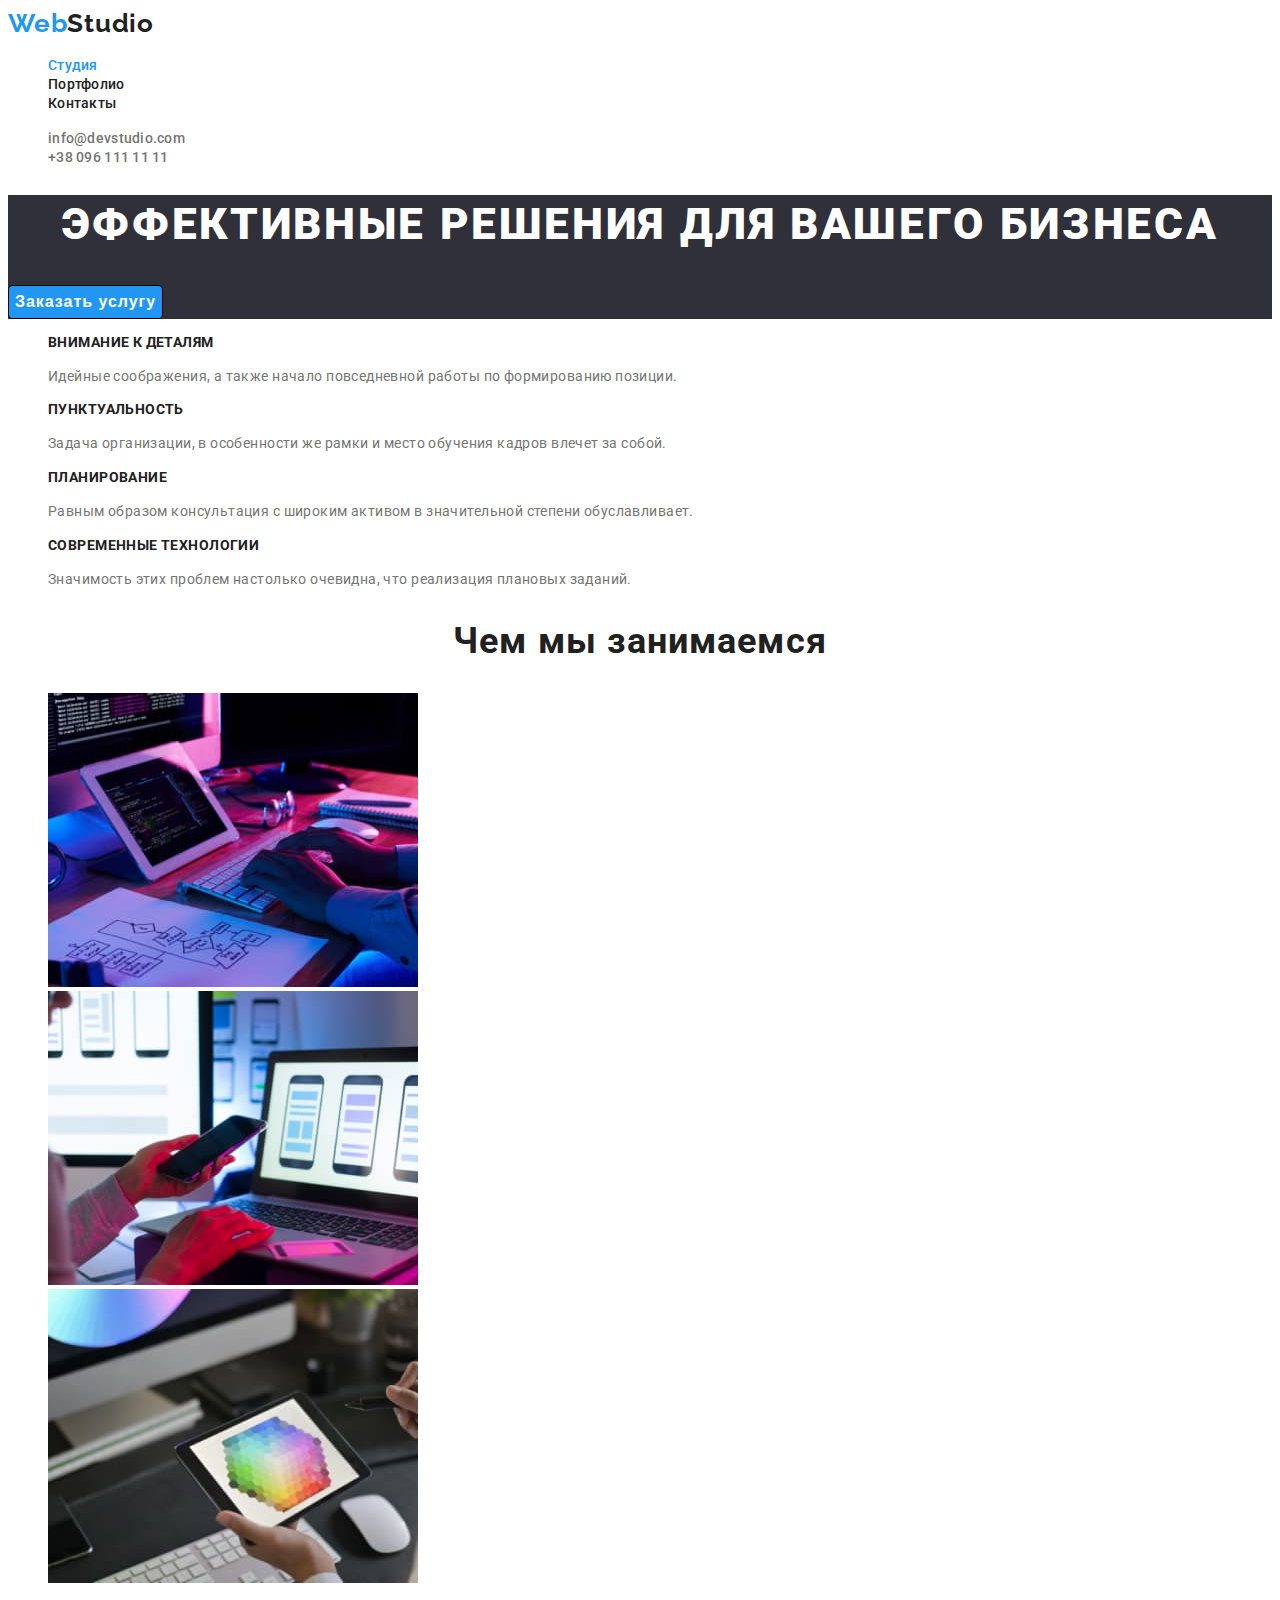
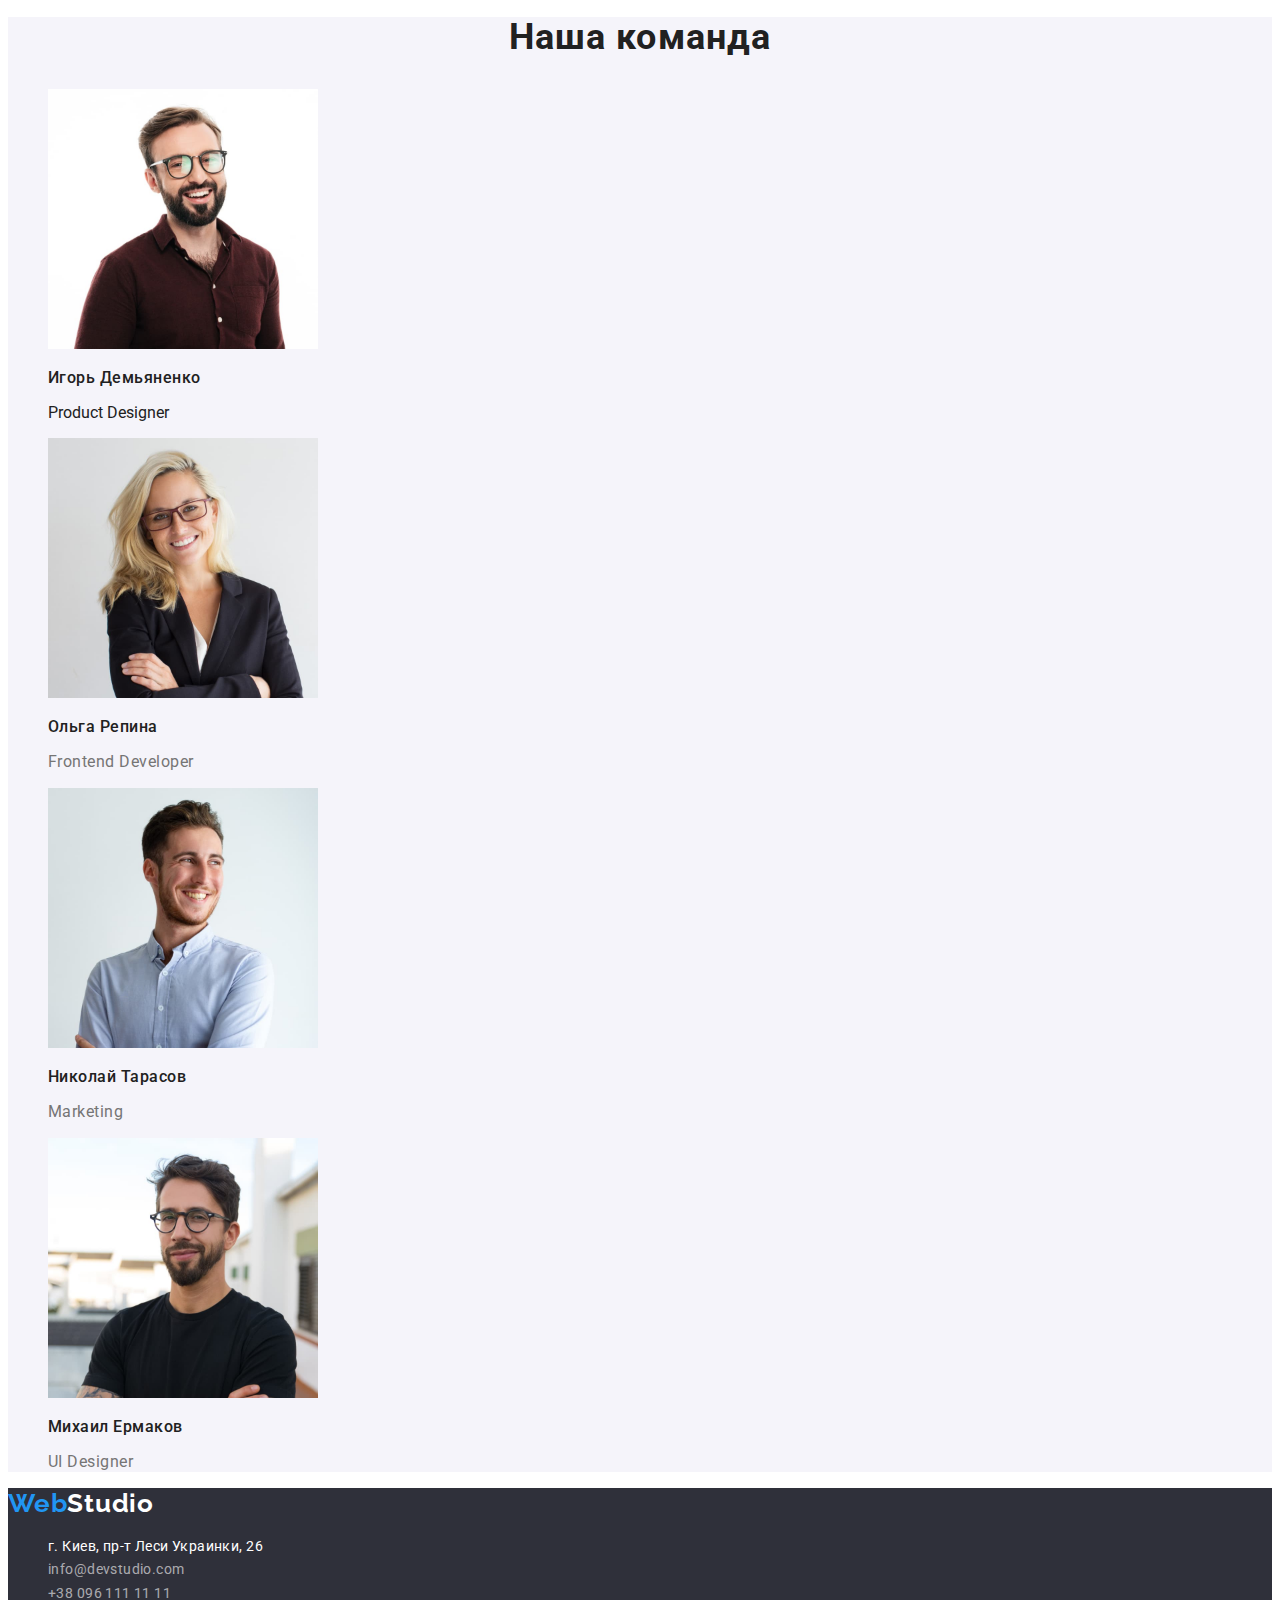
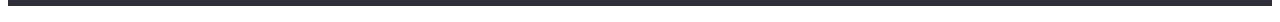
<file: index.html>
<!DOCTYPE html>
<html lang="ru">
  <head>
    <meta charset="UTF-8" />
    <meta http-equiv="X-UA-Compatible" content="IE=edge" />
    <meta name="viewport" content="width=device-width, initial-scale=1.0" />
    <link rel="preconnect" href="https://fonts.googleapis.com" />
    <link rel="preconnect" href="https://fonts.gstatic.com" crossorigin />
    <link rel="preconnect" href="https://fonts.googleapis.com" />
    <link rel="preconnect" href="https://fonts.gstatic.com" crossorigin />
    <link
      href="https://fonts.googleapis.com/css2?family=Raleway:wght@700&family=Roboto:wght@400;500;700;900&display=swap"
      rel="stylesheet"
    />
    <title>Портфолио</title>
    <link rel="stylesheet" href="./css/styles.css" />
  </head>
  <body>
    <!--SITE HEADER-->
    <header>
      <nav class="site-nav">
        <a href="" class="site-logo link">Web<span class="logo-second-half">Studio</span></a>
        <ul class="site-nav-list list">
          <li class="site-nav-item">
            <a href="./index.html" class="site-nav-link link current">Студия</a>
          </li>
          <li class="site-nav-item">
            <a href="./portfolio.html" class="site-nav-link link">Портфолио</a>
          </li>
          <li class="site-nav-item">
            <a href="" class="site-nav-link link">Контакты</a>
          </li>
        </ul>
      </nav>
      <ul class="contacts-list list">
        <li class="contacts-item">
          <a href="mailto:info@devstudio.com" class="contacts-link link">info@devstudio.com</a>
        </li>
        <li class="contacts-item">
          <a href="tel:+380961111111" class="contacts-link link">+38 096 111 11 11</a>
        </li>
      </ul>
    </header>
    <!-- MAIN -->
    <main>
      <!-- HERO SECTION -->
      <section class="hero-section">
        <h1 class="hero-title">Эффективные решения для вашего бизнеса</h1>
        <button type="button" class="hero-button">Заказать услугу</button>
      </section>
      <!-- ADVANTAGES -->
      <section class="advantages-section">
        <h2 class="visually-hidden">Наши преимущества</h2>
        <ul class="advantages-list list">
          <li class="advantages-item">
            <h3 class="advantages-title">Внимание к деталям</h3>
            <p class="advantages-description">
              Идейные соображения, а также начало повседневной работы по формированию позиции.
            </p>
          </li>
          <li class="advantages-item">
            <h3 class="advantages-title">Пунктуальность</h3>
            <p class="advantages-description">
              Задача организации, в особенности же рамки и место обучения кадров влечет за собой.
            </p>
          </li>
          <li class="advantages-item">
            <h3 class="advantages-title">Планирование</h3>
            <p class="advantages-description">
              Равным образом консультация с широким активом в значительной степени обуславливает.
            </p>
          </li>
          <li class="advantages-item">
            <h3 class="advantages-title">Современные технологии</h3>
            <p class="advantages-description">
              Значимость этих проблем настолько очевидна, что реализация плановых заданий.
            </p>
          </li>
        </ul>
      </section>
      <!-- WHAT CAN WE MAKE -->
      <section class="we-make">
        <h2 class="we-make-title">Чем мы занимаемся</h2>
        <ul class="we-make-list list">
          <li class="we-make-item">
            <img src="./images/box1.jpg" alt="процесс программирования" width="370" />
          </li>
          <li class="we-make-item">
            <img src="./images/box2.jpg" alt="адаптирование под смартфон" width="370" />
          </li>
          <li class="we-make-item">
            <img src="./images/box3.jpg" alt="адаптирование под планшет" width="370" />
          </li>
        </ul>
      </section>
      <!-- TEAM -->
      <section class="team-section">
        <h2 class="team-title">Наша команда</h2>
        <ul class="team-list list">
          <li class="team-item">
            <img src="./images/igor_d_photo.jpg" alt="Игорь Демьяненко" width="270" />
            <h3 class="team-title-member">Игорь Демьяненко</h3>
            <p class="team-member-description" lang="en">Product Designer</p>
          </li>
          <li class="team-item">
            <img src="./images/olga_r_photo.jpg" alt="Ольга Репина" width="270" />
            <h3 class="team-title-member">Ольга Репина</h3>
            <p class="team-description" lang="en">Frontend Developer</p>
          </li>
          <li class="team-item">
            <img src="./images/nikolay_t_photo.jpg" alt="Николай Тарасов" width="270" />
            <h3 class="team-title-member">Николай Тарасов</h3>
            <p class="team-description" lang="en">Marketing</p>
          </li>
          <li class="team-item">
            <img src="./images/mickhail_e_photo.jpg" alt="Михаил Ермаков" width="270" />
            <h3 class="team-title-member">Михаил Ермаков</h3>
            <p class="team-description" lang="en">UI Designer</p>
          </li>
        </ul>
      </section>
    </main>
    <!-- FOOTER -->
    <footer class="footer">
      <a href="" class="site-logo link">Web<span class="white-half-logo">Studio</span> </a>
      <address class="footer-address">
        <ul class="footer-list list">
          <li class="footer-item">
            <a
              class="footer-link-location link"
              href="https://goo.gl/maps/r5CcagLjubWfefs69"
              target="_blank"
              rel="nooper norefferer"
              >г. Киев, пр-т Леси Украинки, 26</a
            >
          </li>
          <li class="footer-item">
            <a class="footer-link link" href="mailto:info@devstudio.com">info@devstudio.com</a>
          </li>
          <li class="footer-item">
            <a class="footer-link link" href="tel:+380961111111">+38 096 111 11 11</a>
          </li>
        </ul>
      </address>
    </footer>
  </body>
</html>
</file>
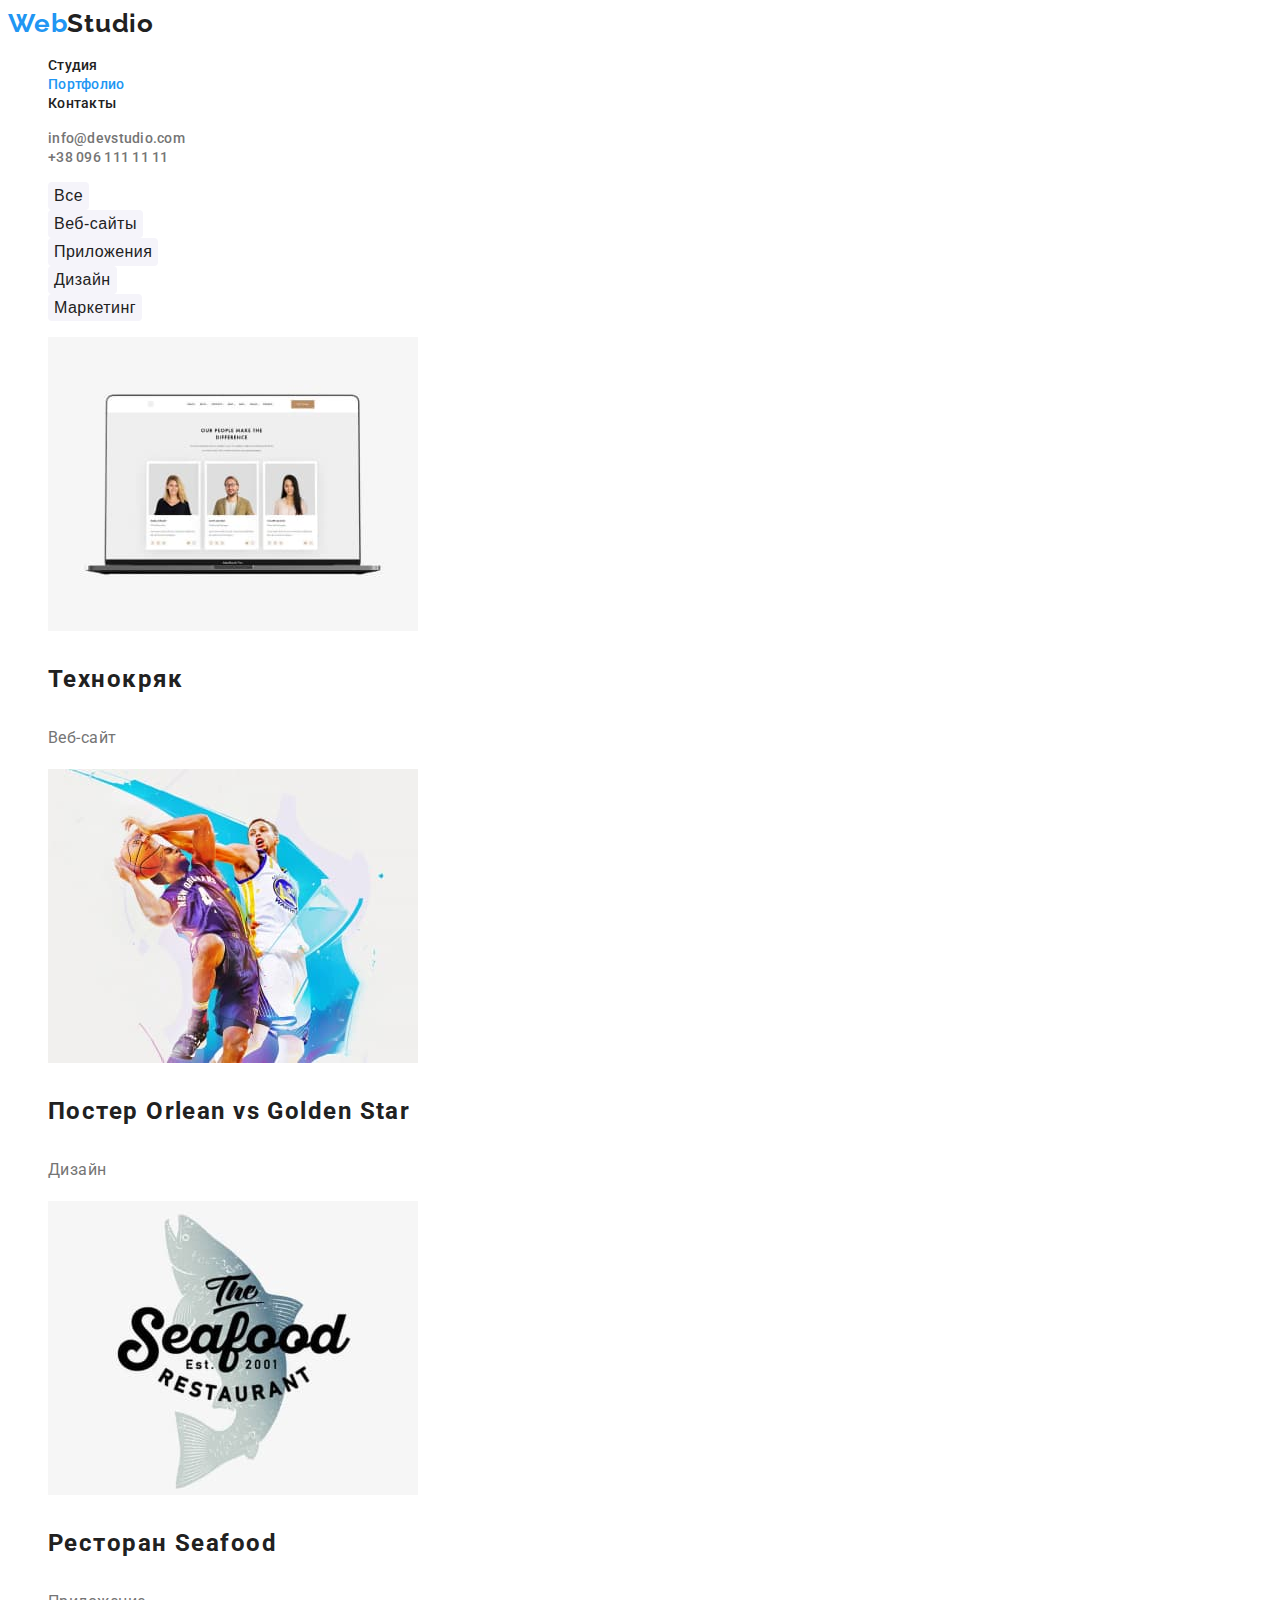
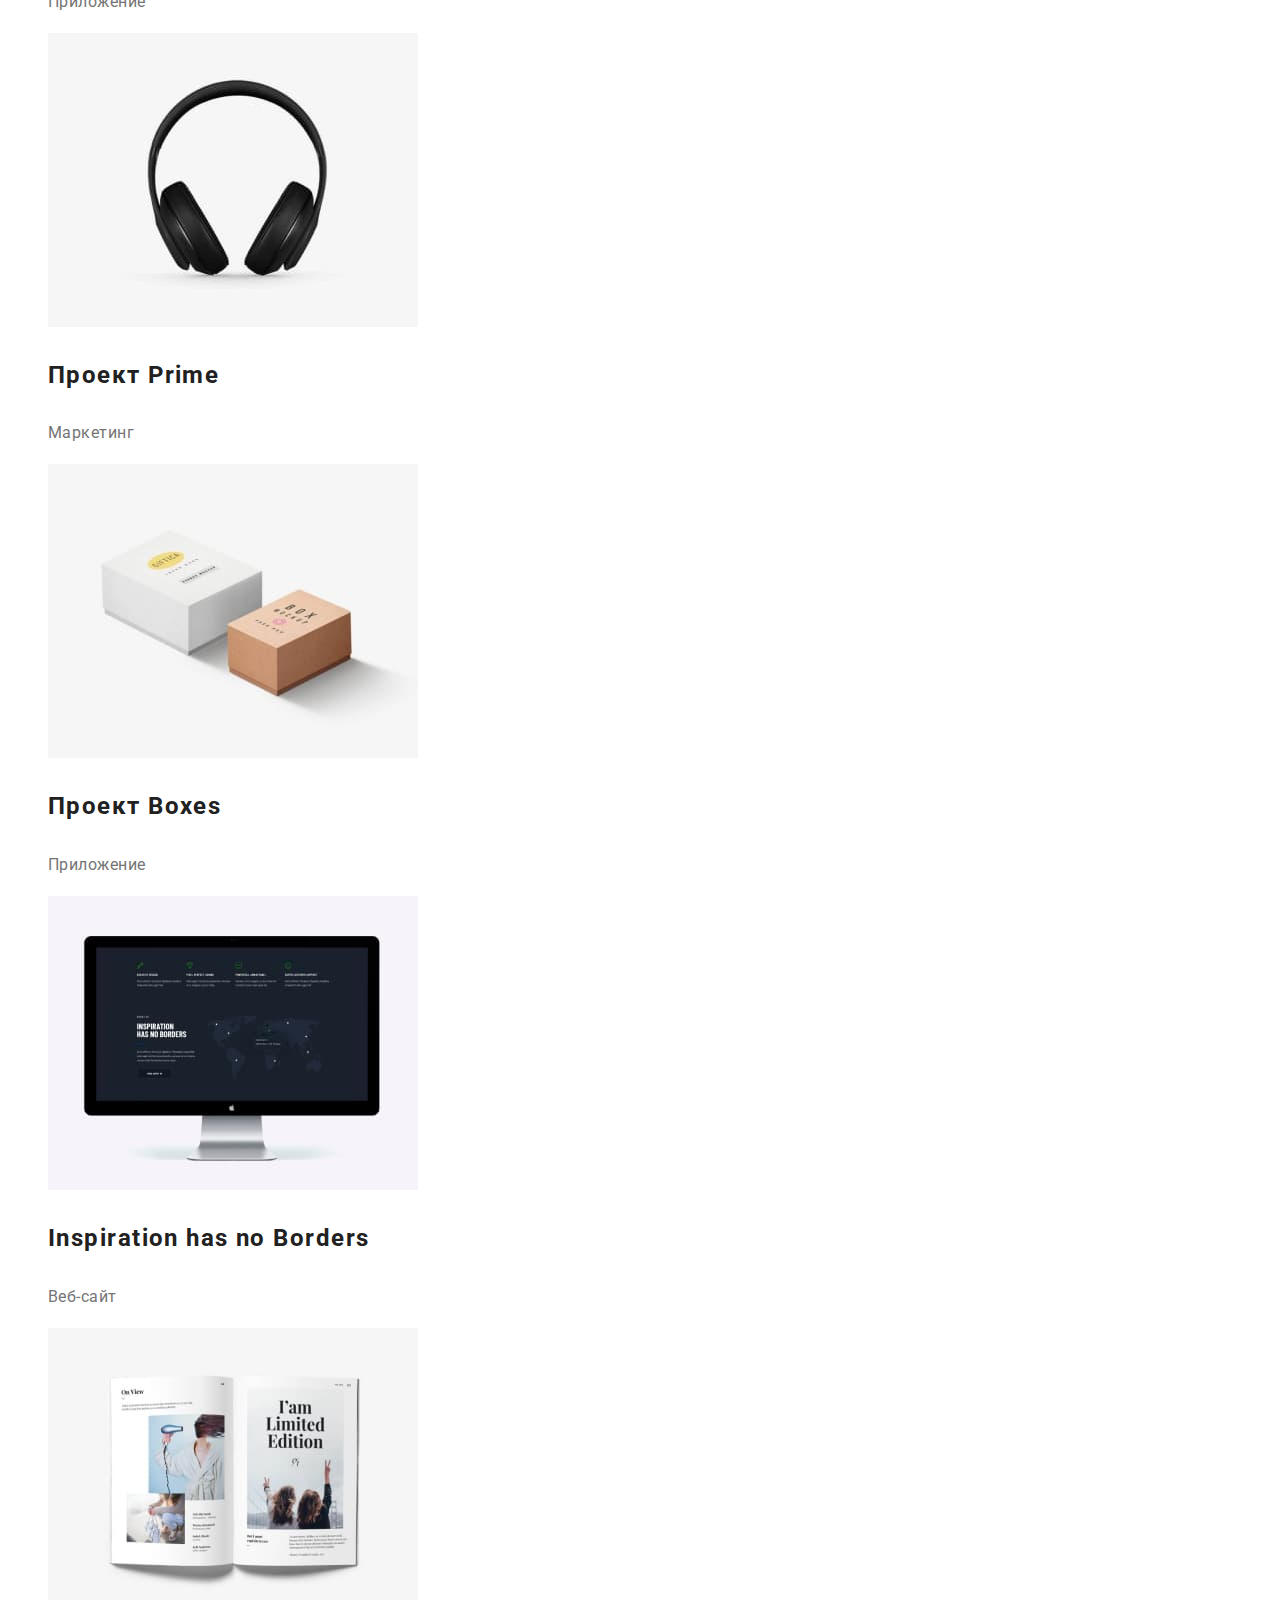
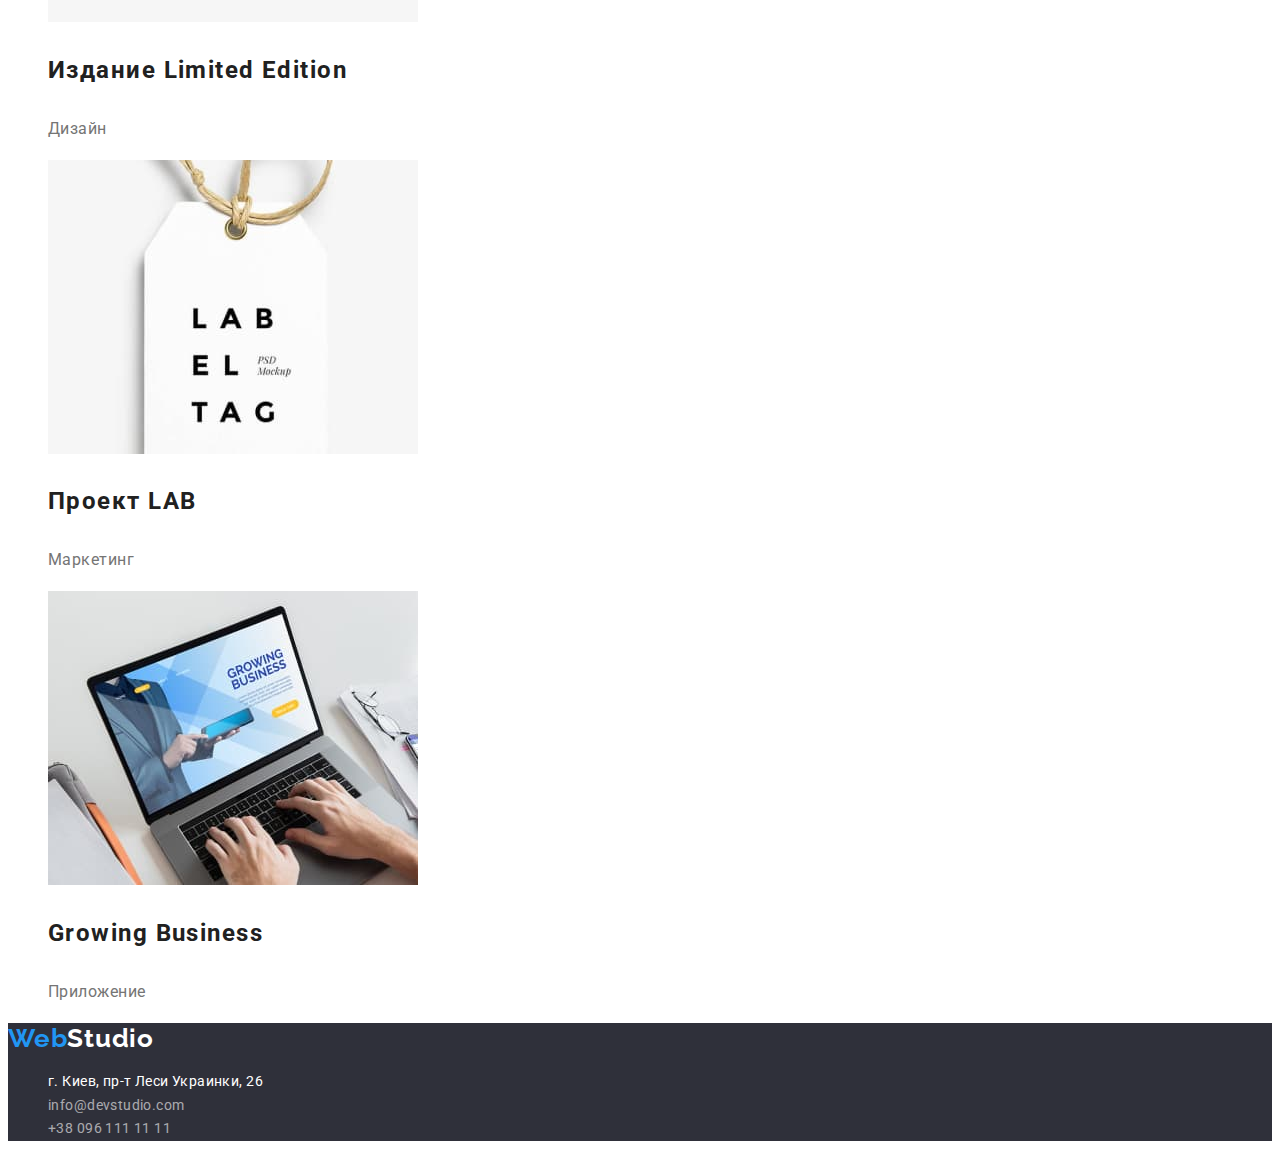
<file: portfolio.html>
<!DOCTYPE html>
<html lang="ru">
  <head>
    <meta charset="UTF-8" />
    <meta http-equiv="X-UA-Compatible" content="IE=edge" />
    <meta name="viewport" content="width=device-width, initial-scale=1.0" />
    <link rel="preconnect" href="https://fonts.googleapis.com" />
    <link rel="preconnect" href="https://fonts.gstatic.com" crossorigin />
    <link rel="preconnect" href="https://fonts.googleapis.com" />
    <link rel="preconnect" href="https://fonts.gstatic.com" crossorigin />
    <link
      href="https://fonts.googleapis.com/css2?family=Raleway:wght@700&family=Roboto:wght@400;500;700;900&display=swap"
      rel="stylesheet"
    />
    <title>Портфолио</title>
    <link rel="stylesheet" href="./css/styles.css" />
  </head>
  <body>
    <!-- HEADER -->
    <header>
      <nav class="site-nav">
        <a href="" class="site-logo link">Web<span class="logo-second-half">Studio</span></a>
        <ul class="site-nav-list list">
          <li class="site-nav-item">
            <a href="./index.html" class="site-nav-link link ">Студия</a>
          </li>
          <li class="site-nav-item">
            <a href="./portfolio.html" class="site-nav-link current link">Портфолио</a>
          </li>
          <li class="site-nav-item">
            <a href="" class="site-nav-link link">Контакты</a>
          </li>
        </ul>
      </nav>
      <ul class="contacts-list list">
        <li class="contacts-item">
          <a href="mailto:info@devstudio.com" class="contacts-link link">info@devstudio.com</a>
        </li>
        <li class="contacts-item">
          <a href="tel:+380961111111" class="contacts-link link">+38 096 111 11 11</a>
        </li>
      </ul>
    </header>
    <!-- MAIN -->
    <main>
      <section>
      <!-- FILTER NAVIGATION  -->
      <h1 class="visually-hidden">Проекты</h1>
        <ul class="filter-nav-list list">
        <li class="filter-nav-item">
          <button type="button" class="filter-nav-buttons">Все</button>
        </li>
        <li class="filter-nav-item">
          <button type="button" class="filter-nav-buttons">Веб-сайты</button>
        </li>
        <li class="filter-nav-item">
          <button type="button" class="filter-nav-buttons">Приложения</button>
        </li>
        <li class="filter-nav-item">
          <button type="button" class="filter-nav-buttons">Дизайн</button>
        </li>
        <li class="filter-nav-item">
          <button type="button" class="filter-nav-buttons">Маркетинг</button>
        </li>
      </ul>

<!-- PROJECTS -->
        <ul class="projects-list list">
          <li class="projects-item">
            <a href="" class="projects-link link">
              <img
                src="./images/laptop_img.jpg"
                alt="открытый ноутбук"
                width="370"
              />
              <h2 class="projects-title">Технокряк</h2>
              <p class="projects-description">Веб-сайт</p>
            </a>
          </li>
          <li class="projects-item">
            <a href="" class="projects-link link">
              <img src="./images/basketball_img.jpg"
              alt="игра в баскетбол"
              width="370" />
              <h2 class="projects-title">Постер <span lang="en">Orlean vs Golden Star</span></h2>
              <p class="projects-description">Дизайн</p>
            </a>
          </li>
          <li class="projects-item">
            <a href="" class="projects-link link">
              <img
                src="./images/seafood_img.jpg"
                alt="логотип ресторана"
                width="370"
              />
              <h2 class="projects-title">Ресторан Seafood</h2>
              <p class="projects-description">Приложение</p>
            </a>
          </li>
          <li class="projects-item">
            <a href="" class="projects-link link">
              <img
                src="./images/headphones_img.jpg"
                alt="наушники"
                width="370"
              />
              <h2 class="projects-title">Проект <span lang="en">Prime</span></h2>
              <p class="projects-description">Маркетинг</p>
            </a>
          </li>
          <li class="projects-item">
            <a href="" class="projects-link link">
              <img
                src="./images/boxes_img.jpg"
                alt="две картонные коробки"
                width="370"
              />
              <h2 class="projects-title">Проект <span lang="en">Boxes</span></h3>
              <p class="projects-description">Приложение</p>
            </a>
          </li>
          <li class="projects-item">
            <a href="" class="projects-link link">
              <img src="./images/computer_img.jpg" alt="моноблок" width="370" />
              <h2 class="projects-title" lang="en">Inspiration has no Borders</h2>
              <p class="projects-description">Веб-сайт</p>
            </a>
          </li>
          <li class="projects-item">
            <a href="" class="projects-link link">
              <img
                src="./images/book_img.jpg"
                alt="открытая книга"
                width="370"
              />
              <h2 class="projects-title">Издание <span lang="en">Limited Edition</span></h2>
              <p class="projects-description">Дизайн</p>
            </a>
          </li>
          <li class="projects-item">
            <a href="" class="projects-link link">
              <img
                src="./images/labeltag_project_img.jpg"
                alt="бирка с надписью"
                width="370"
              />
              <h2 class="projects-title">Проект <span lang="en">LAB</span></h2>
              <p class="projects-description">Маркетинг</p>
            </a>
          </li>
          <li class="projects-item">
            <a href="" class="projects-link link">
              <img
                src="./images/gb_project_img.jpg"
                alt="работа за ноутбуком"
                width="370"
              />
              <h2 class="projects-title" lang="en">Growing Business</h2>
              <p class="projects-description">Приложение</p>
            </a>
          </li>
        </ul>
      </section>
    </main>
    <!-- FOOTER -->
  <footer class="footer">
      <a href="" class="site-logo link">Web<span class="white-half-logo">Studio</span> </a>
      <address class="footer-address">
        <ul class="footer-list list">
          <li class="footer-item">
            <a
              class="footer-link-location link"
              href="https://goo.gl/maps/r5CcagLjubWfefs69"
              target="_blank"
              rel="nooper norefferer"
              >г. Киев, пр-т Леси Украинки, 26</a
            >
          </li>
          <li class="footer-item">
            <a class="footer-link link" href="mailto:info@devstudio.com">info@devstudio.com</a>
          </li>
          <li class="footer-item">
            <a class="footer-link link" href="tel:+380961111111">+38 096 111 11 11</a>
          </li>
        </ul>
      </address>
    </footer>
  </body>
</html>
</file>
<file: css/styles.css>
:root {
  --primary-text-color: #212121;
  --secondary-text-color: #757575;
  --secondary-bg-color: #f5f4fa;
  --design-bg-color: #2f303a;
  --accent-color: #2196f3;
  --wite-bg-color: #ffffff;
  --white-text-color: #ffffff;
  --low-opacity-text: rgba(255, 255, 255, 0.6);
}

body {
  background-color: var(--white-bg-color);
  color: var(--primary-text-color);
  font-family: Roboto, sans-serif;
}

.list {
  list-style: none;
}

.link {
  text-decoration: none;
}

.visually-hidden {
  position: absolute;
  white-space: nowrap;
  width: 1px;
  height: 1px;
  overflow: hidden;
  border: 0;
  padding: 0;
  clip: rect(0 0 0 0);
  clip-path: inset(50%);
  margin: -1px;
}

/* ----------------ALL PAGES---------------- */

/* ----------------NAV---------------- */
.site-logo {
  color: var(--accent-color);
  font-family: Raleway, sans-serif;
  font-size: 26px;
  font-weight: 700;
  line-height: 1.19;
  letter-spacing: 0.03em;
}

.logo-second-half {
  color: var(--primary-text-color);
}

.site-nav-link {
  color: var(--primary-text-color);
  font-weight: 500;
  font-size: 14px;
  line-height: 1.14;
  letter-spacing: 0.02em;
}

.site-nav-link.current,
.site-nav-link:hover,
.site-nav-link:focus {
  color: var(--accent-color);
}

.contacts-link {
  color: var(--secondary-text-color);
  font-weight: 500;
  font-size: 14px;
  line-height: 1.14;
  letter-spacing: 0.02em;
}
.contacts-link:hover,
.contacts-link:focus {
  color: var(--accent-color);
}

/* ----------------FOOTER---------------- */
.footer {
  background-color: var(--design-bg-color);
}

.white-half-logo {
  color: var(--white-text-color);
}

.footer-link-location {
  color: var(--white-text-color);
  font-style: normal;
  font-size: 14px;
  line-height: 1.7;
  letter-spacing: 0.03em;
}

.footer-link {
  color: var(--low-opacity-text);
  font-style: normal;
  font-size: 14px;
  line-height: 1.7;
  letter-spacing: 0.03em;
}

/* ----------------"Студия" page CSS---------------- */

/* ----------------HERO SECTION---------------- */
.hero-section {
  background-color: #2f303a;
}

.hero-title {
  color: var(--white-text-color);
  text-transform: uppercase;
  font-weight: 900;
  font-size: 44px;
  line-height: 1.36;
  text-align: center;
  letter-spacing: 0.06em;
}

.hero-button {
  background-color: var(--accent-color);
  color: var(--white-text-color);
  border-radius: 4px;
  border: 1px solid #000000;
  cursor: pointer;
  font-size: 16px;
  font-weight: 700;
  line-height: 1.87;
  letter-spacing: 0.06em;
}

.hero-button:hover,
.hero-button:focus {
  background-color: #188ce8;
}

/* ----------------ADVANTAGES---------------- */
.advantages-title {
  color: var(--primary-text-color);
  font-size: 14px;
  font-weight: 700;
  line-height: 1.14;
  letter-spacing: 0.03em;
  text-transform: uppercase;
}

.advantages-description {
  font-size: 14px;
  line-height: 1.7;
  letter-spacing: 0.03em;
  color: var(--secondary-text-color);
}

/* ----------------WHAT CAN WE MAKE---------------- */
.we-make-title {
  color: var(--primary-text-color);
  font-weight: 700;
  font-size: 36px;
  line-height: 1.16;
  text-align: center;
  letter-spacing: 0.03em;
}

/* ----------------TEAM---------------- */
.team-section {
  background-color: var(--secondary-bg-color);
}

.team-title {
  color: var(--primary-text-color);
  font-weight: 700;
  font-size: 36px;
  line-height: 1.16;
  text-align: center;
  letter-spacing: 0.03em;
}

.team-title-member {
  color: var(--primary-text-color);
  font-weight: 500;
  font-size: 16px;
  line-height: 1.18;
  letter-spacing: 0.03em;
}

.team-description {
  color: var(--secondary-text-color);
  font-size: 16px;
  line-height: 1.18;
  letter-spacing: 0.03em;
}

/* ----------------"Портфолио" page CSS---------------- */

/* ----------------FILTER NAVIGATION---------------- */
.filter-nav-buttons {
  background-color: var(--secondary-bg-color);
  color: var(--primary-text-color);
  font-weight: 500;
  font-size: 16px;
  line-height: 1.62;
  letter-spacing: 0.03em;

  border: none;
  border-radius: 4px;
  cursor: pointer;
}

.filter-nav-buttons:hover,
.filter-nav-buttons:focus {
  background-color: var(--accent-color);
  color: var(--white-text-color);
}

/* ----------------PROJECTS---------------- */

.projects-title {
  color: var(--primary-text-color);
  font-weight: 700;
  size: 18px;
  line-height: 2;
  letter-spacing: 0.06em;
}

.projects-description {
  color: var(--secondary-text-color);
  font-size: 16px;
  line-height: 1.87;
  letter-spacing: 0.03em;
}
</file>
